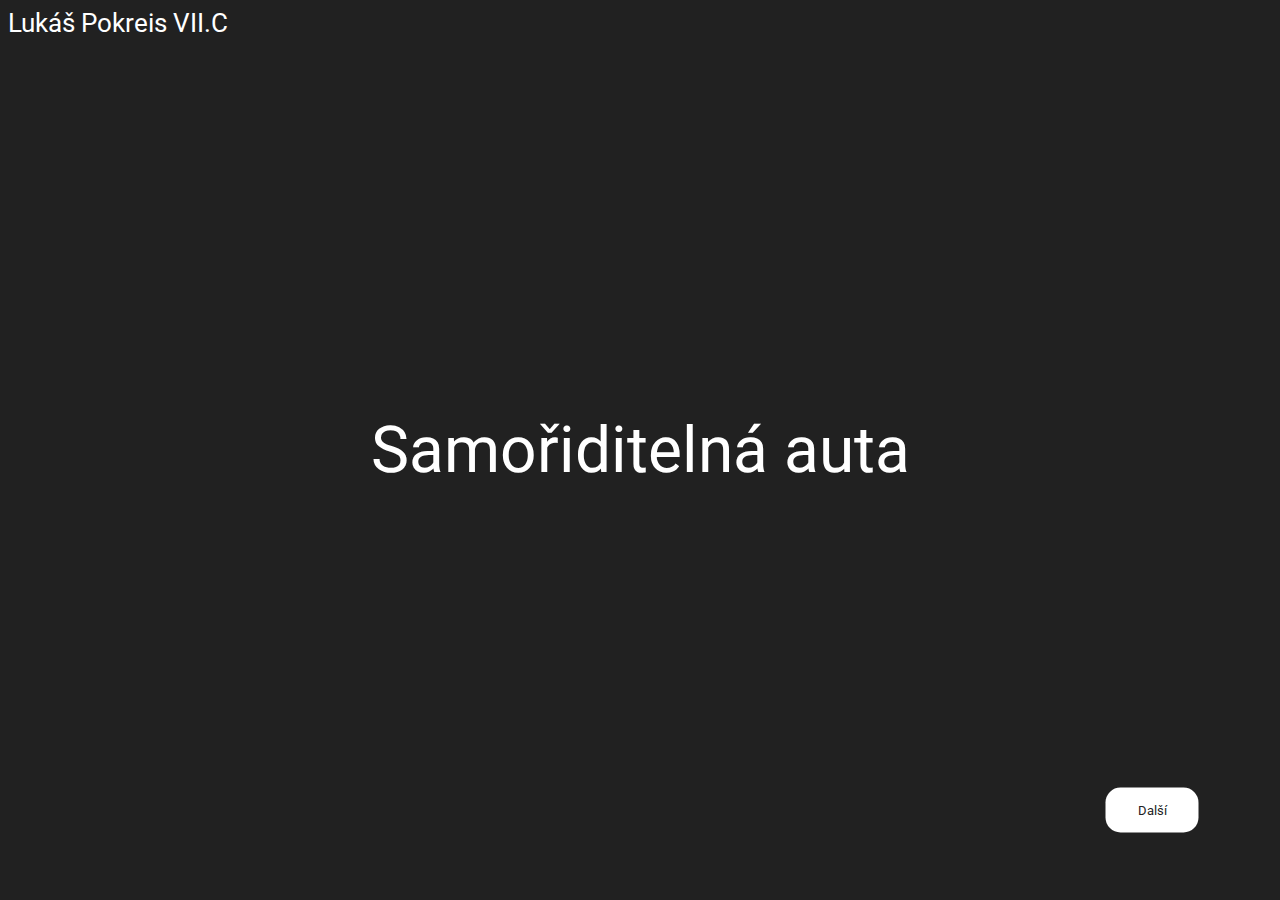
<file: index.html>
<!DOCTYPE html>
<html>
    <head>
        <meta charset="utf-8">
        <title>Prezentace</title>
        <link rel="stylesheet" type="text/css" href="css/theme.css">
        <link href="https://fonts.googleapis.com/css?family=Roboto&display=swap" rel="stylesheet">
    </head>
    <body>
        <div id="title">
            Samořiditelná auta
        </div>
        <div id="podpis">
            Lukáš Pokreis VII.C
        </div>
        <div id="button"><a style="text-decoration:none" href="1/index.html">Další</a></div>
    </body>
</html>
</file>
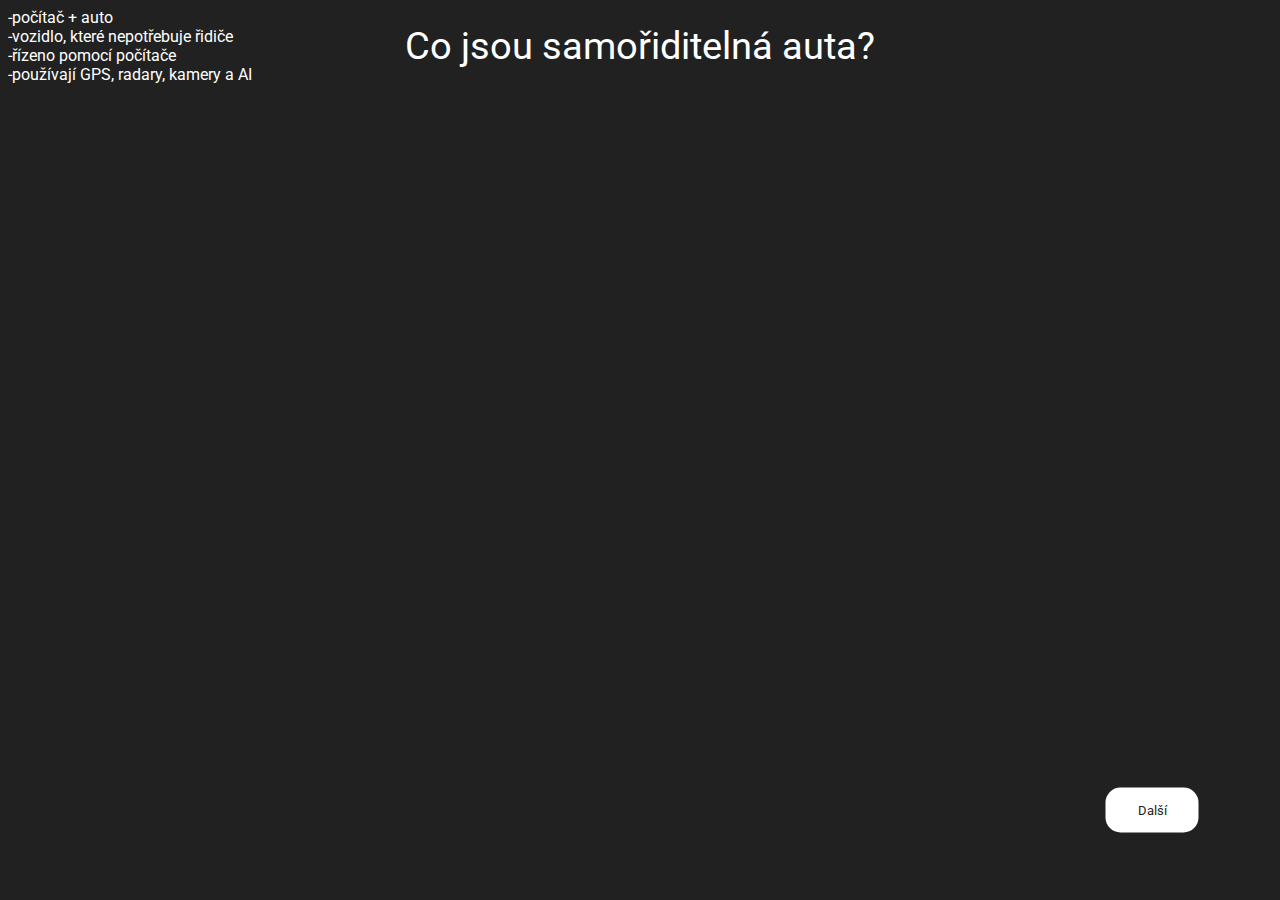
<file: 1/index.html>
<!DOCTYPE html>
<html>
    <head>
        <meta charset="utf-8">
        <title>Prezentace</title>
        <link rel="stylesheet" type="text/css" href="css/theme.css">
        <link href="https://fonts.googleapis.com/css?family=Roboto&display=swap" rel="stylesheet">
    </head>
    <body>
        <div id="title">
            Co jsou samořiditelná auta?
        </div>
        <div id="text">
            -počítač + auto
            <br>
            -vozidlo, které nepotřebuje řidiče
            <br>
            -řízeno pomocí počítače
            <br>
            -používají GPS, radary, kamery a AI
        </div>
        <div id="button"><a style="text-decoration:none" href="../2/index.html">Další</a></div>
    </body>
</html>
</file>
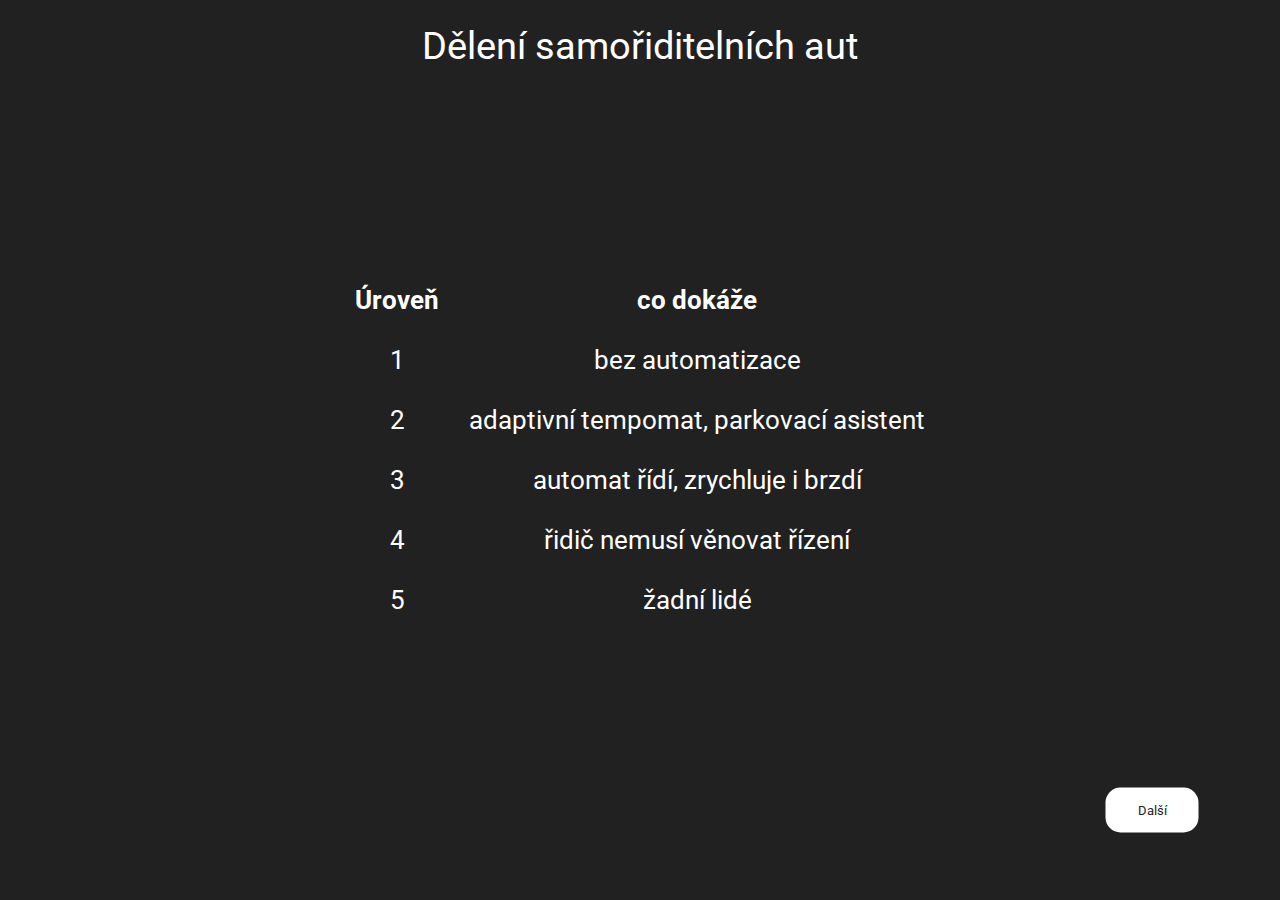
<file: 2/index.html>
<!DOCTYPE html>
<html>
    <head>
        <meta charset="utf-8">
        <title>Prezentace</title>
        <link rel="stylesheet" type="text/css" href="css/theme.css">
        <link href="https://fonts.googleapis.com/css?family=Roboto&display=swap" rel="stylesheet">
    </head>
    <body>
        <div id="title">
            Dělení samořiditelních aut
        </div>
        <div id="text">
            <table>
                <thead>
                    <tr>
                        <th>Úroveň</th>
                        <th>co dokáže</th>
                    </tr>
                </thead>
                <tbody>
                    <tr>
                        <td>1</td>
                        <td>bez automatizace</td>
                    </tr>
                    <tr>
                        <td>2</td>
                        <td>adaptivní tempomat, parkovací asistent</td>
                    </tr>
                        <td>3</td>
                        <td>automat řídí, zrychluje i brzdí</td>
                    </tr>
                        <td>4</td>
                        <td>řidič nemusí věnovat řízení</td>
                    </tr>
                    </tr>
                        <td>5</td>
                        <td>žadní lidé</td>
                    </tr>
                </tbody>
            </table>
        </div>
        <div id="button"><a style="text-decoration:none" href="../3/index.html">Další</a></div>
    </body>
</html>
</file>
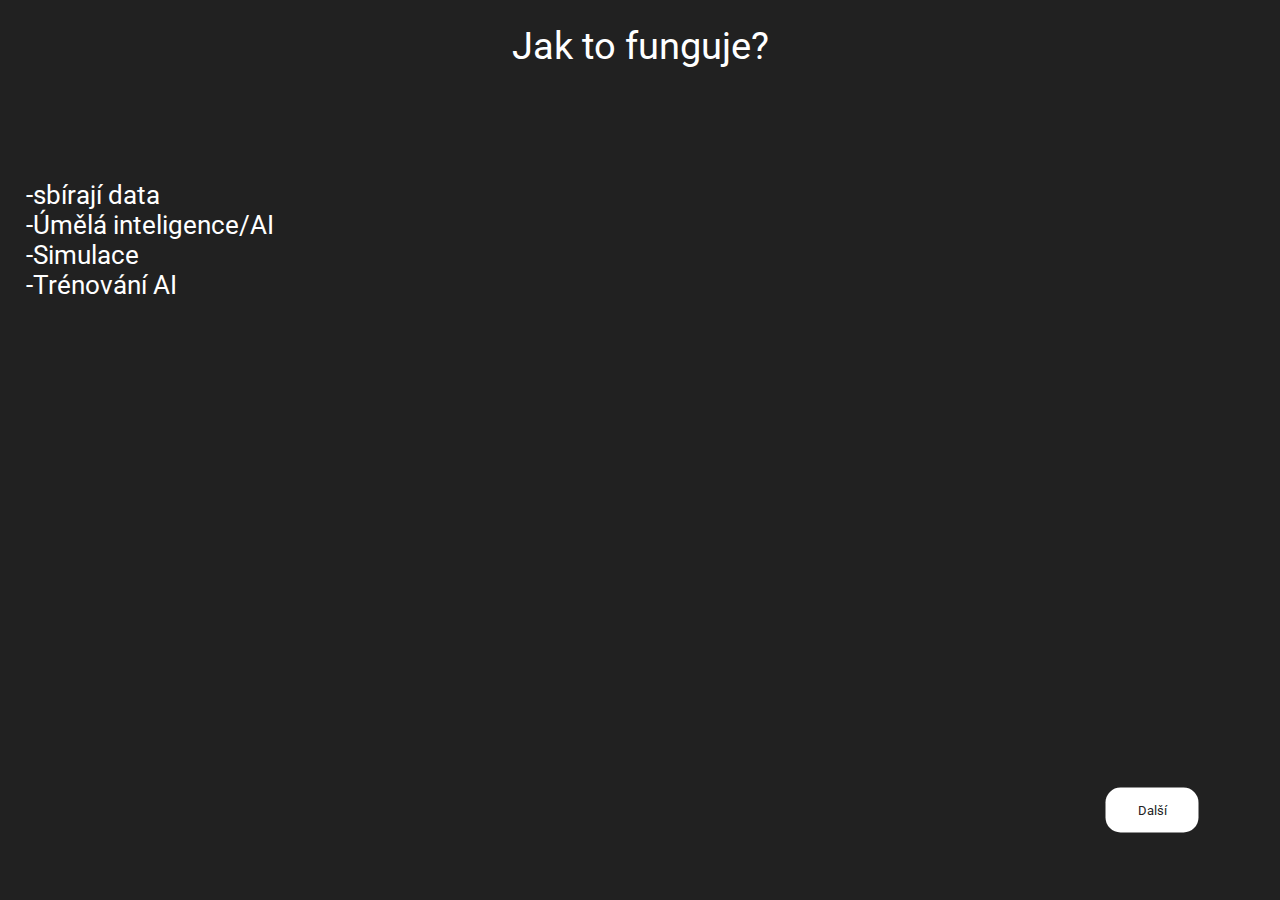
<file: 3/index.html>
<!DOCTYPE html>
<html>
    <head>
        <meta charset="utf-8">
        <title>Prezentace</title>
        <link rel="stylesheet" type="text/css" href="css/theme.css">
        <link href="https://fonts.googleapis.com/css?family=Roboto&display=swap" rel="stylesheet">
    </head>
    <body>
        <div id="title">
            Jak to funguje?
        </div>
        <div id="text">
            -sbírají data
            <br>
            -Úmělá inteligence/AI
            <br>
            -Simulace
            <br>
            -Trénování AI
        </div>
        <div id="button"><a style="text-decoration:none" href="../4/index.html">Další</a></div>
    </body>
</html>
</file>
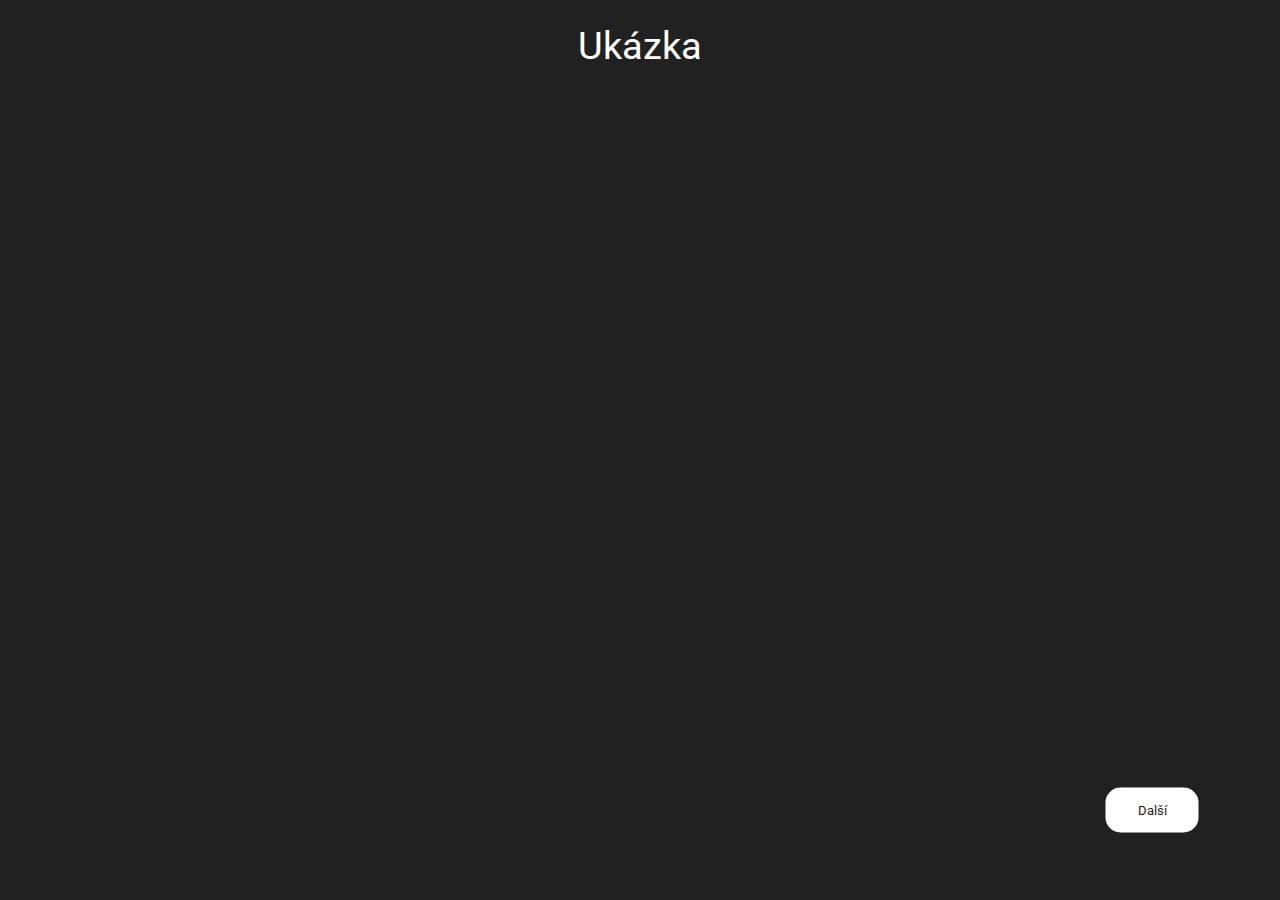
<file: 4/index.html>
<!DOCTYPE html>
<html>
    <head>
        <meta charset="utf-8">
        <title>Prezentace</title>
        <link rel="stylesheet" type="text/css" href="css/theme.css">
        <link href="https://fonts.googleapis.com/css?family=Roboto&display=swap" rel="stylesheet">
    </head>
    <body>
        <div id="title">
            Ukázka
        </div>

        <iframe width="560" height="315" src="https://www.youtube.com/embed/_66pXk0CBYA" frameborder="0" allow="accelerometer; autoplay; encrypted-media; gyroscope; picture-in-picture" allowfullscreen style="position: absolute; left: 10%;top: 30%"></iframe></div>
        <iframe width="560" height="315" src="https://www.youtube.com/embed/tlThdr3O5Qo" frameborder="0" allow="accelerometer; autoplay; encrypted-media; gyroscope; picture-in-picture" allowfullscreen style="position: absolute; right: 10%;top: 30%"></iframe></div>
        
        <div id="button"><a style="text-decoration:none" href="../5/index.html">Další</a></div>
    </body>
</html>
</file>
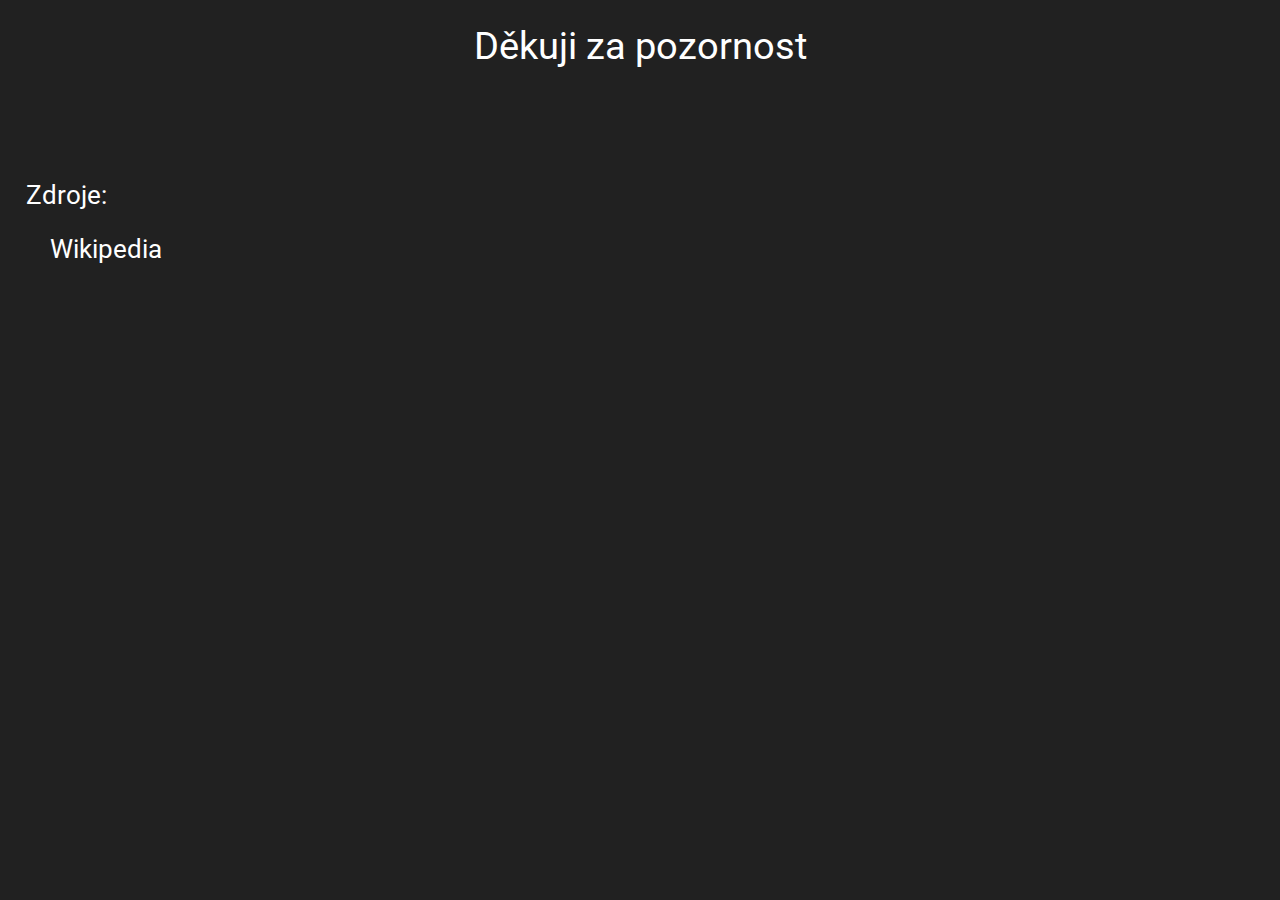
<file: 5/index.html>
<!DOCTYPE html>
<html>
    <head>
        <meta charset="utf-8">
        <title>Prezentace</title>
        <link rel="stylesheet" type="text/css" href="css/theme.css">
        <link href="https://fonts.googleapis.com/css?family=Roboto&display=swap" rel="stylesheet">
    </head>
    <body>
        <div id="title">
            Děkuji za pozornost
        </div>
        <div id="zdroje">
            Zdroje:
        <div id="text">
            <a style="text-decoration:none; color:white;" href="https://cs.wikipedia.org/wiki/Autonomní_vozidlo">Wikipedia</a></div>
        </div>
    
    </body>
</html>
</file>
<file: css/theme.css>
body {
  background-color: #212121;
  font-family: 'Roboto', sans-serif;
  color: white;
}

body #title {
  position: absolute;
  left: 50%;
  top: 50%;
  -webkit-transform: translate(-50%, -50%);
          transform: translate(-50%, -50%);
  text-align: center;
  font-size: 5vw;
}

body #podpis {
  font-size: 2vw;
}

body #button {
  position: absolute;
  left: 90%;
  top: 90%;
  -webkit-transform: translate(-50%, -50%);
          transform: translate(-50%, -50%);
  /* Yep! */
  border-radius: 15px;
  background-color: white;
  padding: 15px 32px;
  text-decoration: none;
  font-size: 1vw;
  color: #212121;
}

body #button a:active {
  background-color: none;
}

body #button a {
  text-decoration: none;
  color: #212121;
}
/*# sourceMappingURL=theme.css.map */
</file>
<file: 1/css/theme.css>
body {
  background-color: #212121;
  font-family: 'Roboto', sans-serif;
  color: white;
}

body #title {
  position: absolute;
  left: 50%;
  top: 5%;
  -webkit-transform: translate(-50%, -50%);
          transform: translate(-50%, -50%);
  text-align: center;
  font-size: 3vw;
}

body #button {
  position: absolute;
  left: 90%;
  top: 90%;
  -webkit-transform: translate(-50%, -50%);
          transform: translate(-50%, -50%);
  /* Yep! */
  border-radius: 15px;
  background-color: white;
  padding: 15px 32px;
  text-decoration: none;
  font-size: 1vw;
  color: #212121;
}

body #button a:active {
  background-color: none;
}

body #button a {
  text-decoration: none;
  color: #212121;
}
/*# sourceMappingURL=theme.css.map */
</file>
<file: 2/css/theme.css>
body {
  background-color: #212121;
  font-family: 'Roboto', sans-serif;
  color: white;
}

body #title {
  position: absolute;
  left: 50%;
  top: 5%;
  -webkit-transform: translate(-50%, -50%);
          transform: translate(-50%, -50%);
  text-align: center;
  font-size: 3vw;
}

body #text {
  position: absolute;
  font-size: 2vw;
  left: 50%;
  top: 50%;
  -webkit-transform: translate(-50%, -50%);
          transform: translate(-50%, -50%);
}

body #text table, body #text td, body #text th {
  text-align: center;
}

body #text table {
  border-collapse: collapse;
  width: 100%;
}

body #text th, body #text td {
  padding: 15px;
}

body #button {
  position: absolute;
  left: 90%;
  top: 90%;
  -webkit-transform: translate(-50%, -50%);
          transform: translate(-50%, -50%);
  /* Yep! */
  border-radius: 15px;
  background-color: white;
  padding: 15px 32px;
  text-decoration: none;
  font-size: 1vw;
  color: #212121;
}

body #button a:active {
  background-color: none;
}

body #button a {
  text-decoration: none;
  color: #212121;
}
/*# sourceMappingURL=theme.css.map */
</file>
<file: 3/css/theme.css>
body {
  background-color: #212121;
  font-family: 'Roboto', sans-serif;
  color: white;
}

body #title {
  position: absolute;
  left: 50%;
  top: 5%;
  -webkit-transform: translate(-50%, -50%);
          transform: translate(-50%, -50%);
  text-align: center;
  font-size: 3vw;
}

body #text {
  position: absolute;
  font-size: 2vw;
  top: 20%;
  left: 2%;
}

body #button {
  position: absolute;
  left: 90%;
  top: 90%;
  -webkit-transform: translate(-50%, -50%);
          transform: translate(-50%, -50%);
  /* Yep! */
  border-radius: 15px;
  background-color: white;
  padding: 15px 32px;
  text-decoration: none;
  font-size: 1vw;
  color: #212121;
}

body #button a:active {
  background-color: none;
}

body #button a {
  text-decoration: none;
  color: #212121;
}
/*# sourceMappingURL=theme.css.map */
</file>
<file: 4/css/theme.css>
body {
  background-color: #212121;
  font-family: 'Roboto', sans-serif;
  color: white;
}

body #title {
  position: absolute;
  left: 50%;
  top: 5%;
  -webkit-transform: translate(-50%, -50%);
          transform: translate(-50%, -50%);
  text-align: center;
  font-size: 3vw;
}

body #text {
  position: relative;
  font-size: 2vw;
  top: 20%;
  left: 2%;
}

body #button {
  position: absolute;
  left: 90%;
  top: 90%;
  -webkit-transform: translate(-50%, -50%);
          transform: translate(-50%, -50%);
  /* Yep! */
  border-radius: 15px;
  background-color: white;
  padding: 15px 32px;
  text-decoration: none;
  font-size: 1vw;
  color: #212121;
}

body #button a:active {
  background-color: none;
}

body #button a {
  text-decoration: none;
  color: #212121;
}
/*# sourceMappingURL=theme.css.map */
</file>
<file: 5/css/theme.css>
body {
  background-color: #212121;
  font-family: 'Roboto', sans-serif;
  color: white;
}

body #title {
  position: absolute;
  left: 50%;
  top: 5%;
  -webkit-transform: translate(-50%, -50%);
          transform: translate(-50%, -50%);
  text-align: center;
  font-size: 3vw;
}

body #zdroje {
  position: absolute;
  font-size: 2vw;
  top: 20%;
  left: 2%;
}

body #text {
  position: absolute;
  font-size: 2vw;
  margin-top: 30%;
  margin-left: 30%;
}

body #text a {
  text-decoration: none;
  font-size: white;
}

body #text a a:active {
  background-color: none;
}

body #text a a {
  text-decoration: none;
  color: white;
}
/*# sourceMappingURL=theme.css.map */
</file>
